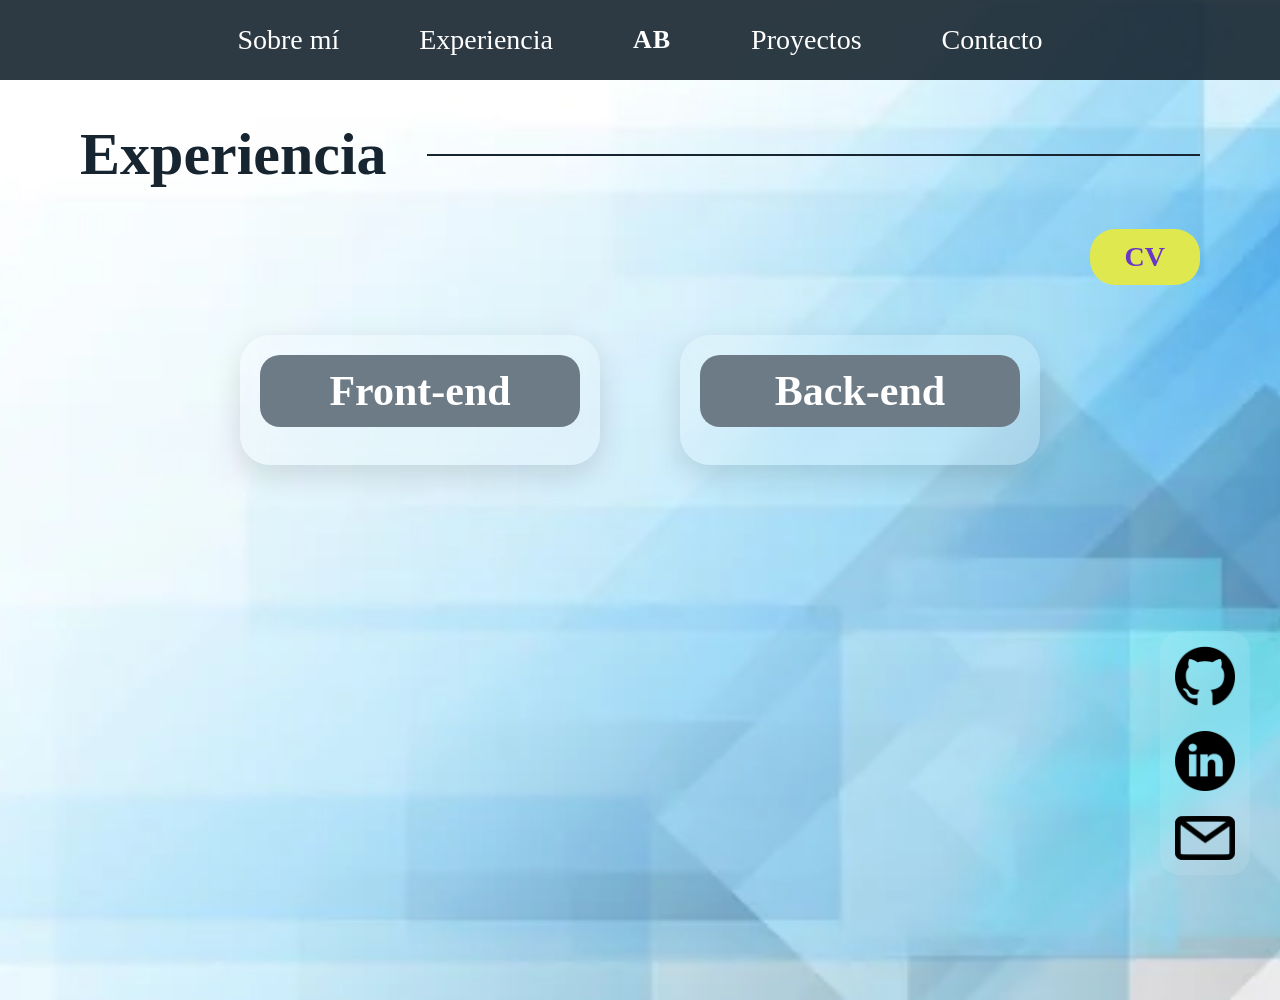
<file: portfolio web/Experiencia.html>
<!DOCTYPE html>
<html lang="es">
<head>
    <meta charset="UTF-8">
    <meta name="viewport" content="width=device-width, initial-scale=1.0">
    
    <title>Experiencia | Agustin Burkhard</title>

    <link rel="stylesheet" href="navbar.css">
    <link rel="stylesheet" href="Experiencia.css">
    <link rel="icon" href="https://img.freepik.com/premium-vector/ab-letter-logo-design_579179-1178.jpg?w=2000">
</head>

<body class="Body">

    <!-- NAV -->
    <header class="Navegador">
        <a href="Sobre-mi.html" class="Sobre-mi-nav">Sobre mí</a>
        <a href="Experiencia.html" class="Experiencia-nav">Experiencia</a>
        <a href="index.html" class="Inicio-nav">AB</a>
        <a href="Proyectos.html" class="Proyectos-nav">Proyectos</a>
        <a href="Contacto.html" class="Contacto-nav">Contacto</a>
    </header>

    <!-- CONTENIDO -->
    <main class="contenido-experiencia">

        <!-- TITULO -->
        <section class="encabezado-experiencia">
            <h1 class="Experiencia">Experiencia</h1>
            <div class="Linea2"></div>
        </section>

        <!-- BOTON CV -->
        <div class="CV-container">
            <a href="#" class="CV">CV</a>
        </div>

        <!-- TECNOLOGIAS -->
       <section class="tecnologias">

    <div class="Front-end-container">
        <h2 class="Front-end-titulo">Front-end</h2>

        <div class="logos-tecnologia">
            <img src="imagenes/HTML5,1.jpg" alt="HTML5" class="imagen1">
            <img src="imagenes/CSS-logo.jpg" alt="CSS" class="imagen2">
        </div>
    </div>

    <div class="Back-end-container">
        <h2 class="Back-end-titulo">Back-end</h2>

        <div class="logos-tecnologia">
            <img src="imagenes/Ruby-logo.jpg" alt="Ruby" class="imagen3">
        </div>
    </div>

</section>

    </main>

    <!-- REDES -->
    <div class="Redes">
        <a href="#" class="github">
            <img src="imagenes/Git-hub.jpg">
        </a>

        <a href="#" class="linkedin">
            <img src="imagenes/Linkedin.jpg">
        </a>

        <a href="mailto:tuemail@gmail.com" class="email">
            <img src="imagenes/email.jpg">
        </a>
    </div>

</body>
</html>
</file>
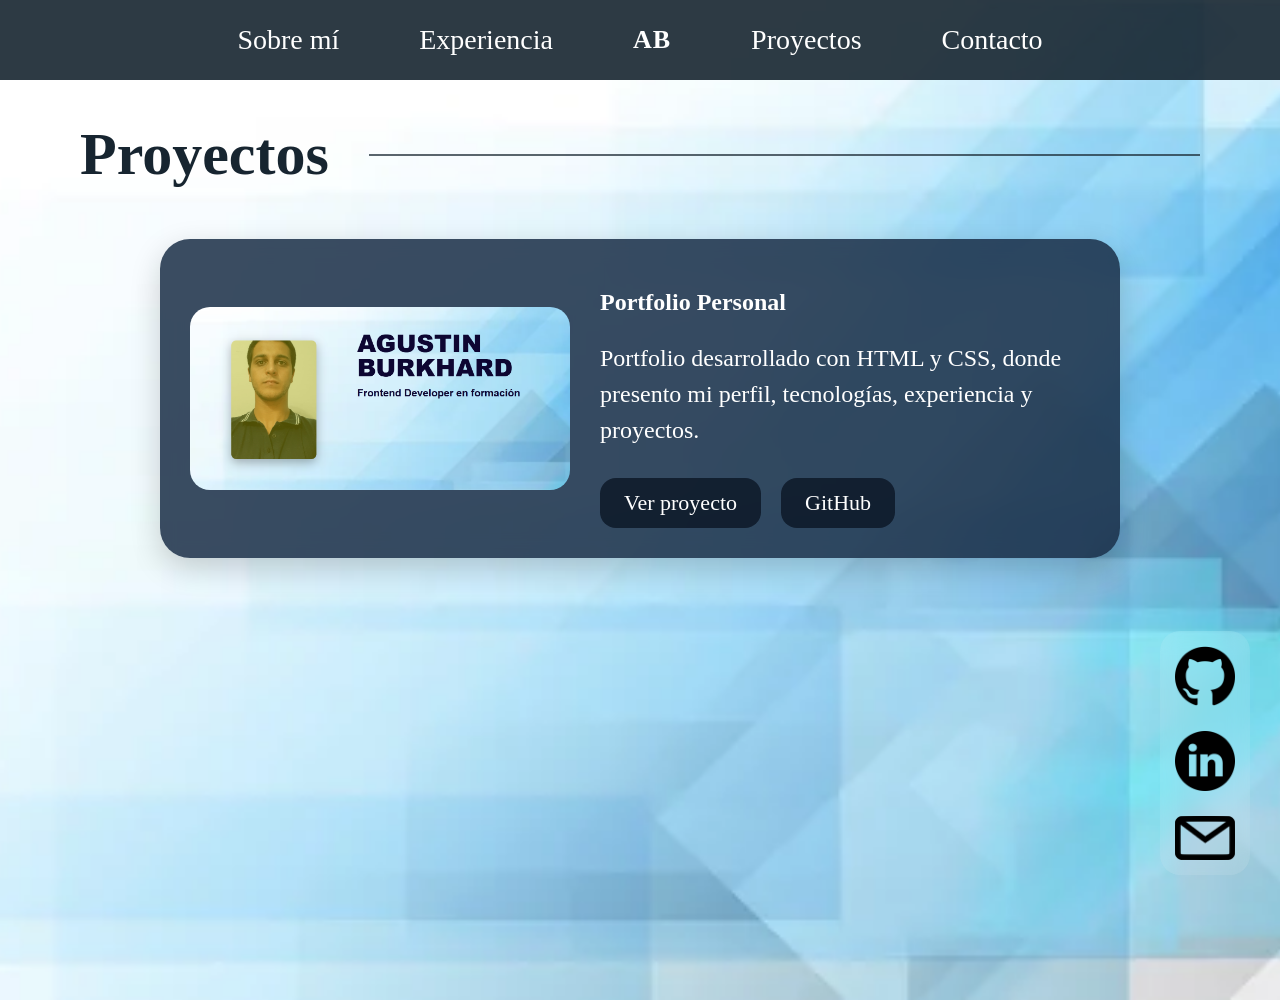
<file: portfolio web/Proyectos.html>
<!DOCTYPE html>
<html lang="es">
<head>
    <meta charset="UTF-8">
    <meta name="viewport" content="width=device-width, initial-scale=1.0">
    <title>Proyectos | Agustin Burkhard</title>

    <link rel="stylesheet" href="navbar.css">
    <link rel="stylesheet" href="Proyectos.css">
    <link rel="icon" href="https://img.freepik.com/premium-vector/ab-letter-logo-design_579179-1178.jpg?w=2000">
</head>
<body class="Body">

    <header class="Navegador">
        <a href="Sobre-mi.html" class="Sobre-mi-nav">Sobre mí</a>
        <a href="Experiencia.html" class="Experiencia-nav">Experiencia</a>
        <a href="index.html" class="Inicio-nav">AB</a>
        <a href="Proyectos.html" class="Proyectos-nav">Proyectos</a>
        <a href="Contacto.html" class="Contacto-nav">Contacto</a>
    </header>

    <main class="contenido-proyectos">
        <section class="encabezado-proyectos">
            <h1 class="Proyectos-titulo">Proyectos</h1>
            <div class="Linea3"></div>
        </section>

        <section class="Proyectos-container">
            <article class="Proyecto-card">
                <a href="Inicio.html" class="Proyecto-link">
                    <img src="imagenes/proyecto AB.png" alt="Captura del portfolio" class="Captura1">
                </a>

                <div class="Proyecto-info">
                    <h2>Portfolio Personal</h2>
                    <p>
                        Portfolio desarrollado con HTML y CSS, donde presento mi perfil,
                        tecnologías, experiencia y proyectos.
                    </p>

                    <div class="Proyecto-botones">
                        <a href="Inicio.html" class="boton-proyecto">Ver proyecto</a>
                        <a href="#" class="boton-proyecto">GitHub</a>
                    </div>
                </div>
            </article>
        </section>
    </main>

    <div class="Redes">
        <a href="#" class="github">
            <img src="imagenes/Git-hub.jpg" alt="GitHub">
        </a>

        <a href="#" class="linkedin">
            <img src="imagenes/Linkedin.jpg" alt="LinkedIn">
        </a>

        <a href="mailto:agustinburkhard2002@gmail.com?subject=Contacto desde portfolio" class="email">
            <img src="imagenes/email.jpg" alt="Email">
        </a>
    </div>

</body>
</html>
</file>
<file: portfolio web/navbar.css>
.Navegador {
    display: flex;
    justify-content: center;
    align-items: center;
    gap: 80px;
    width: 100%;
    height: 80px;
    background-color: rgba(23, 37, 48, 0.9);
    position: fixed;
    top: 0;
    left: 0;
    z-index: 1000;
}

.Sobre-mi-nav,
.Experiencia-nav,
.Inicio-nav,
.Proyectos-nav,
.Contacto-nav {
    color: #fff;
    text-decoration: none;
    font-size: 28px;
    font-family: Times, "New Roman", serif;
}

.Sobre-mi-nav:hover,
.Experiencia-nav:hover,
.Inicio-nav:hover,
.Proyectos-nav:hover,
.Contacto-nav:hover {
    color: #5c6768;
}

.Inicio-nav {
    font-size: 26px;
    font-weight: bold;
    letter-spacing: 1px;
}
</file>
<file: portfolio web/Experiencia.css>
body.Body {
    margin: 0;
    padding: 0;
    padding-top: 100px;
    background-image: url(imagenes/fondoportafolio.jpg);
    background-size: cover;
    background-position: center;
    min-height: 100vh;
}

.contenido-experiencia {
    padding: 20px 80px 80px;
}

.encabezado-experiencia {
    display: flex;
    align-items: center;
    gap: 40px;
    margin-bottom: 40px;
}

.Experiencia {
    font-family: Times, "New Roman", serif;
    color: #172530;
    font-size: 60px;
    margin: 0;
}

.Linea2 {
    flex: 1;
    height: 2px;
    background-color: #172530;
}

.CV-container {
    display: flex;
    justify-content: flex-end;
    margin-bottom: 50px;
}

.CV {
    text-decoration: none;
    font-family: Times, "New Roman", serif;
    font-size: 28px;
    font-weight: bold;
    color: #6a35c9;
    background-color: #dfe94f;
    padding: 12px 35px;
    border-radius: 25px;
    transition: transform 0.2s ease;
}

.CV:hover {
    transform: scale(1.05);
}

.tecnologias {
    display: flex;
    justify-content: center;
    gap: 80px;
    flex-wrap: wrap;
    margin-top: 40px;
}

.Front-end-container,
.Back-end-container {
    width: 320px;
    height: 90px;
    overflow: hidden;
    background: rgba(255, 255, 255, 0.18);
    backdrop-filter: blur(10px);
    border-radius: 30px;
    padding: 20px;
    text-align: center;
    box-shadow: 0px 10px 30px rgba(0, 0, 0, 0.12);
    transition: height 0.4s ease, transform 0.3s ease;
}

.Front-end-container:hover,
.Back-end-container:hover {
    height: 280px;
    transform: translateY(-6px);
}

.Front-end-titulo,
.Back-end-titulo {
    font-family: Times, "New Roman", serif;
    font-size: 42px;
    color: #fff;
    background-color: #6d7b86;
    border-radius: 20px;
    padding: 12px 20px;
    margin: 0;
}

.logos-tecnologia {
    display: flex;
    justify-content: center;
    align-items: center;
    gap: 25px;
    flex-wrap: wrap;
    margin-top: 35px;
    opacity: 0;
    transition: opacity 0.3s ease;
}

.Front-end-container:hover .logos-tecnologia,
.Back-end-container:hover .logos-tecnologia {
    opacity: 1;
}

.imagen1,
.imagen2,
.imagen3 {
    width: 110px;
    height: 110px;
    object-fit: contain;
    background: rgba(255, 255, 255, 0.35);
    border-radius: 20px;
    padding: 10px;
}

.Redes {
    position: fixed;
    right: 30px;   /* antes 40px → un poquito más a la derecha */
    bottom: 25px;  /* antes 40px → un poquito más abajo */
    
    display: flex;
    flex-direction: column;
    gap: 25px;

    background: rgba(255,255,255,0.1);
    padding: 15px;
    border-radius: 20px;
    backdrop-filter: blur(10px);
}

.Redes img {
    width: 60px;
    height: auto;
    display: block;
    transition: transform 0.2s ease;
}

.Redes img:hover {
    transform: scale(1.15);
}


.github,
.linkedin,
.email {
    width: 60px;
    transition: transform 0.2s ease;
}

.github:hover,
.linkedin:hover,
.email:hover {
    transform: scale(1.1);
}
</file>
<file: portfolio web/Proyectos.css>
body.Body {
    margin: 0;
    padding: 0;
    padding-top: 100px;
    background-image: url(imagenes/fondoportafolio.jpg);
    background-size: cover;
    background-position: center;
    min-height: 100vh;
}

.contenido-proyectos {
    padding: 20px 80px 80px;
}

.encabezado-proyectos {
    display: flex;
    align-items: center;
    gap: 40px;
    margin-bottom: 50px;
}

.Proyectos-titulo {
    font-family: Times, "New Roman", serif;
    color: #172530; /* mismo color que usás en otros títulos */
    font-size: 60px;
    margin: 0;
}

.Linea3 {
    flex: 1;
    height: 2px;
    background-color: #172530;
    opacity: 0.7;
}

.Proyectos-container {
    display: flex;
    justify-content: center;
    margin-top: 40px;
}

.Proyecto-card {
    width: 900px;
    display: flex;
    gap: 30px;
    align-items: center;
    background: rgba(25, 45, 70, 0.85); /* azul marino suave */
    backdrop-filter: blur(10px);
    border-radius: 30px;
    padding: 30px;
    box-shadow: 0px 10px 30px rgba(0, 0, 0, 0.18);
}

.Proyecto-link {
    display: block;
}

.Captura1 {
    width: 380px;
    border-radius: 20px;
    display: block;
    transition: transform 0.3s ease;
}

.Captura1:hover {
    transform: scale(1.03);
}

.Proyecto-info h2 {
    color: #fff;
}

.Proyecto-info p {
    color: #111;
}

.Proyecto-info p {
    font-family: Times, "New Roman", serif;
    font-size: 24px;
    line-height: 1.5;
    color: white;
    margin-bottom: 30px;
}

.Proyecto-botones {
    display: flex;
    gap: 20px;
    flex-wrap: wrap;
}

.boton-proyecto {
    text-decoration: none;
    font-family: Times, "New Roman", serif;
    font-size: 22px;
    color: #fff;
    background-color: rgba(10, 20, 35, 0.8);
    padding: 12px 24px;
    border-radius: 16px;
    transition: transform 0.2s ease, background-color 0.2s ease;
}

.boton-proyecto:hover {
    transform: scale(1.05);
    background-color: rgba(23, 37, 48, 1);
}

.Redes {
    position: fixed;
    right: 30px;
    bottom: 25px;
    display: flex;
    flex-direction: column;
    gap: 25px;
    background: rgba(255,255,255,0.1);
    padding: 15px;
    border-radius: 20px;
    backdrop-filter: blur(10px);
}

.Redes img {
    width: 60px;
    height: auto;
    display: block;
    transition: transform 0.2s ease;
}

.Redes img:hover {
    transform: scale(1.15);
}
</file>
